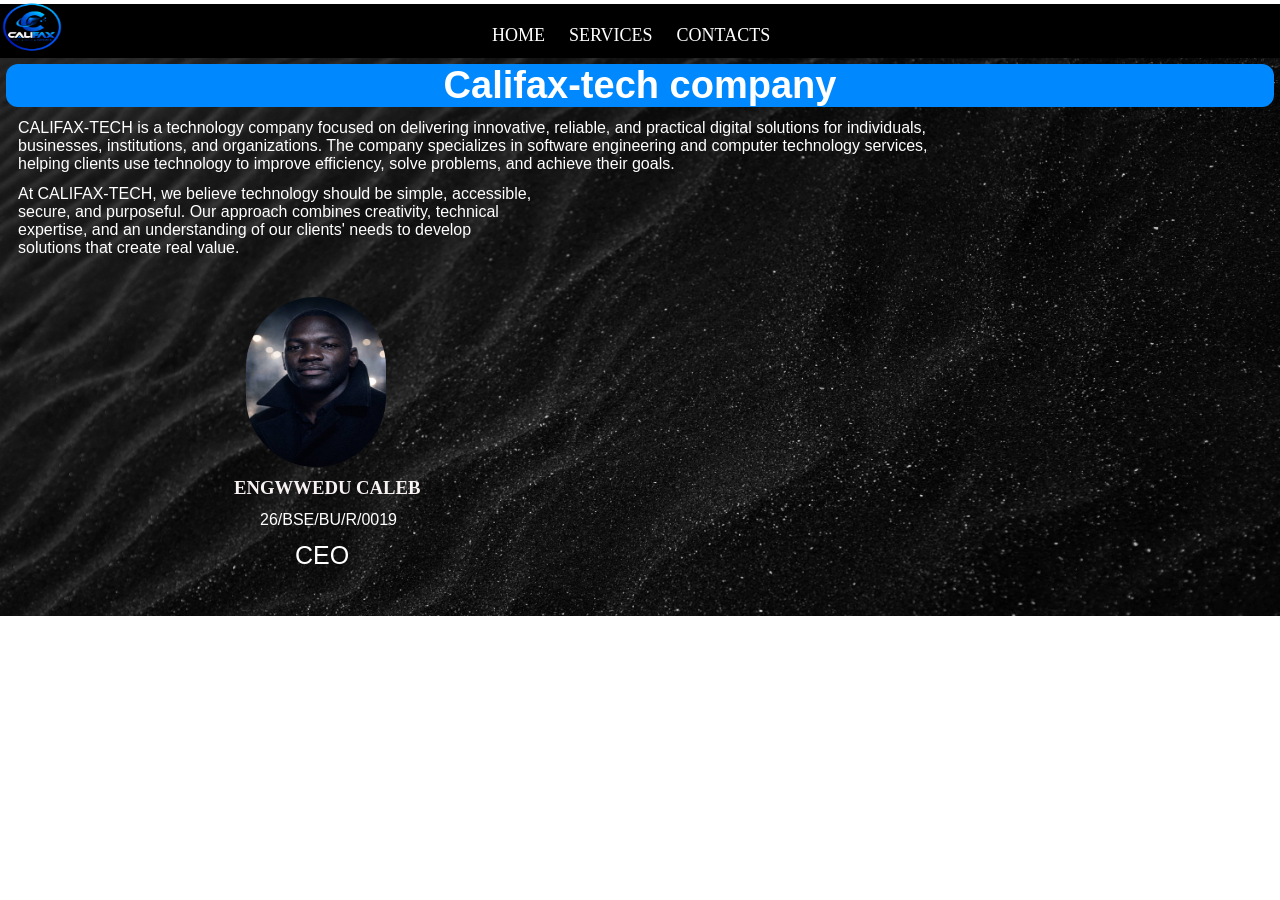
<file: index.html>
<!DOCTYPE html>
<html lang="en">
<head>
    <meta charset="UTF-8">
    <meta name="viewport" content="width=device-width, initial-scale=1.0">
    <link rel="stylesheet" href="style.css">
    <title>Califax-tech</title>
    <link rel="icon" type="image/x-icon" href="Califax Blue Tech Emblem.png">
</head>
<body class="hm">
    <nav class="home">
        <div class="logo">
            <img src="CaliFax Tech Badge Logo.png" alt="Company logo">
        </div>
        <ul class="navbar">
            <li><a href="index.html">HOME</a></li>
            <li><a href="services.html">SERVICES</a></li>
            <li><a href="contacts.html">CONTACTS</a></li>
            
        </ul>
    </nav>
    <div class="content">
        <h2>Califax-tech company</h2>
        <p>CALIFAX-TECH is a technology company focused on delivering innovative, reliable, and practical digital solutions for individuals, <br> businesses, institutions, and organizations. The company specializes in software engineering and computer technology services, <br> helping clients use technology to improve efficiency, solve problems, and achieve their goals.</p>
        <p>At CALIFAX-TECH, we believe technology should be simple, accessible,<br> secure, and purposeful. Our approach combines creativity, technical <br> expertise, and an understanding of our clients' needs to develop <br> solutions that create real value.</p>
        <div class="info">
            <figure>
                <img src="CEO 2.jpeg" class="image-style" alt="Company CEO">
                <figcaption>
                    <h3>ENGWWEDU CALEB</h3>
                    <P>26/BSE/BU/R/0019</P>
                    <p class="title">CEO</p>
                </figcaption>
            </figure>
        </div>
        
    </div>
</body>
</html>
</file>
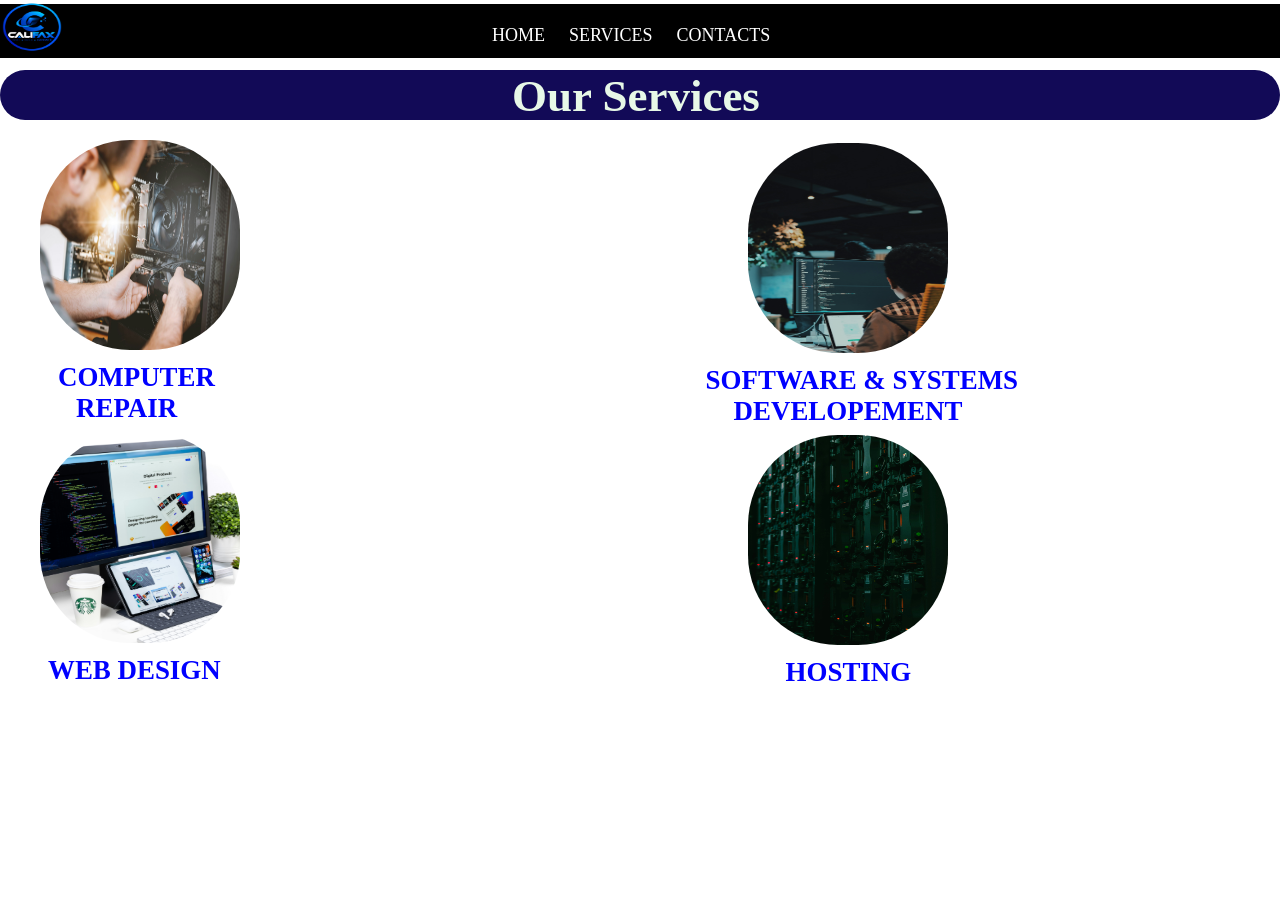
<file: services.html>
<!DOCTYPE html>
<html lang="en">
<head>
    <meta charset="UTF-8">
    <meta name="viewport" content="width=device-width, initial-scale=1.0">
    <link rel="stylesheet" href="style.css">
    <title>SERVICES</title>
    <link rel="icon" type="image/x-icon" href="Califax Blue Tech Emblem.png">
</head>
<body>
    <nav class="home">
        <div class="logo">
            <img src="CaliFax Tech Badge Logo.png" alt="Company logo">
        </div>
        <ul class="navbar">
            <li><a href="index.html">HOME</a></li>
            <li><a href="services.html">SERVICES</a></li>
            <li><a href="contacts.html">CONTACTS</a></li>
            
        </ul>
    </nav>
    <div class="head">
        <h2 class="serv">Our Services</h2>
    </div>
    <div class="services">
        <ol>
            <li>
                <figure class="rep">
                    <img src="jeshoots-com-sMKUYIasyDM-unsplash.jpg" alt="">
                    <figcaption>
                        <h3 class="comp">COMPUTER REPAIR</h3>
                    </figcaption>
                </figure>
            </li>
            <li>
                <figure class="syst">
                    <img src="arif-riyanto-vJP-wZ6hGBg-unsplash (1).jpg" alt="">
                    <figcaption>
                        <h3 class="soft">SOFTWARE & SYSTEMS <span>DEVELOPEMENT</span></h3>
                    </figcaption>
                </figure>
            </li>
            <li>
                <figure class="web">
                    <img src="daniel-korpai-pKRNxEguRgM-unsplash.jpg" alt="">
                    <figcaption>
                        <h3 class="site">WEB DESIGN</h3>
                    </figcaption>
                </figure>
            </li>
            <li>
                <figure class="host">
                    <img src="matthieu-beaumont-iYnpYeyu57k-unsplash.jpg" alt="">
                    <figcaption>
                        <h3 class="hos">HOSTING</h3>
                    </figcaption>
                </figure>
            </li>
        </ol>
    </div>
</body>
</html>
</file>
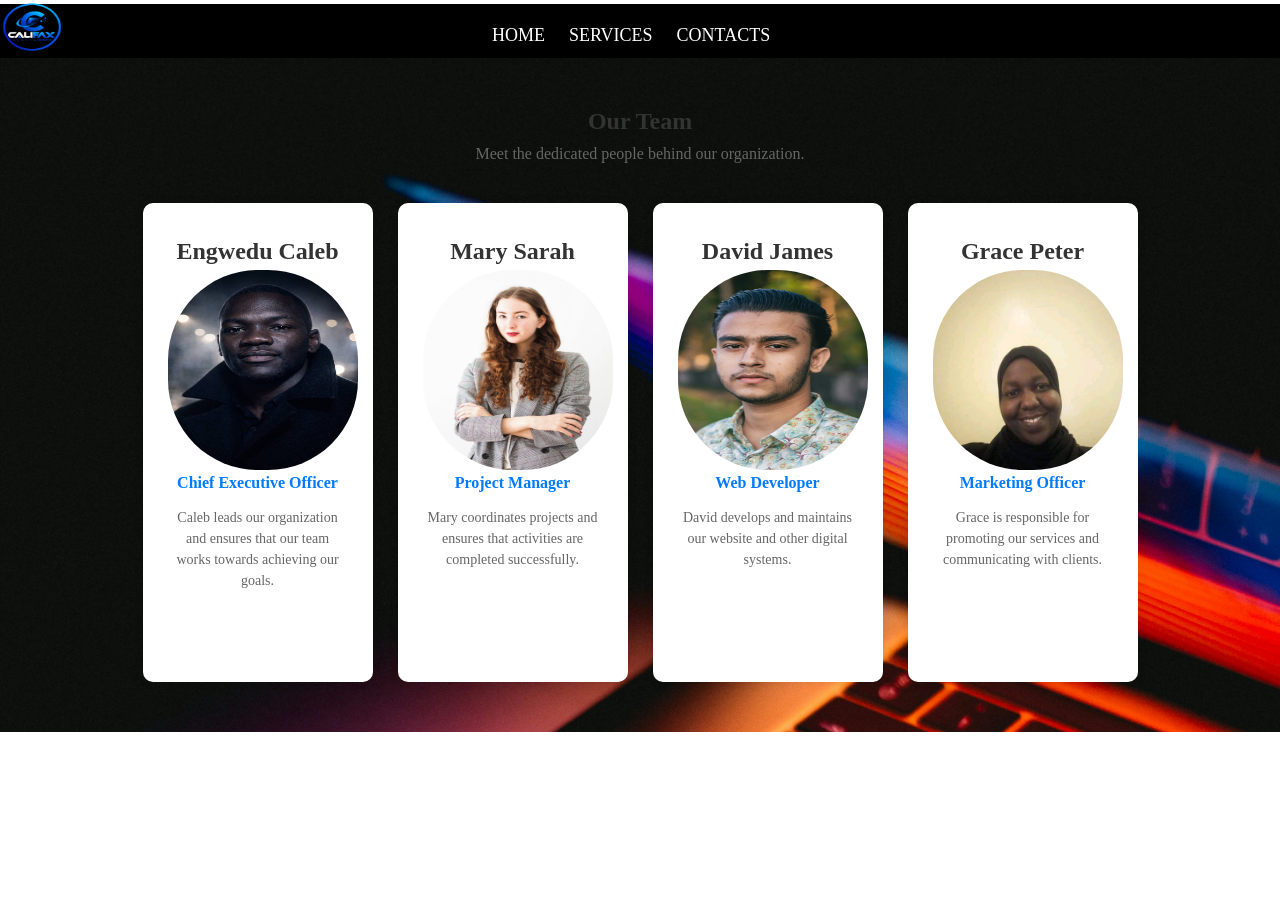
<file: team.html>
<!DOCTYPE html>
<html lang="en">
<head>
    <meta charset="UTF-8">
    <meta name="viewport" content="width=device-width, initial-scale=1.0">
    <title>Document</title>
    <link rel="stylesheet" href="style.css">
    <link rel="icon" type="image/x-icon" href="Califax Blue Tech Emblem.png">
</head>
<body>
    <nav class="home">
        <div class="logo">
            <img src="CaliFax Tech Badge Logo.png" alt="Company logo">
        </div>
        <ul class="navbar">
            <li><a href="index.html">HOME</a></li>
            <li><a href="services.html">SERVICES</a></li>
            <li><a href="contacts.html">CONTACTS</a></li>
            
        </ul>
    </nav>
    <section class="team-section">

        <h1>Our Team</h1>

        <p>
            Meet the dedicated people behind our organization.
        </p>

        <div class="team-container">

            <!-- Team Member 1 -->
            <div class="team-card">

                <i class="fa-solid fa-circle-user profile-icon"></i>

                <h2>Engwedu Caleb</h2>
                <img src="CEO 2.jpeg" alt="">

               

                <div class="role">
                    Chief Executive Officer
                </div>

                <p class="description">
                    Caleb leads our organization and ensures that
                    our team works towards achieving our goals.
                </p>

                <div class="social-icons">

                    <a href="#">
                        <i class="fa-brands fa-facebook"></i>
                    </a>

                    <a href="#">
                        <i class="fa-brands fa-linkedin"></i>
                    </a>

                    <a href="#">
                        <i class="fa-brands fa-x-twitter"></i>
                    </a>

                </div>

            </div>


            <!-- Team Member 2 -->
            <div class="team-card">

                <i class="fa-solid fa-circle-user profile-icon"></i>

                <h2>Mary Sarah</h2>
                <img src="woman photo.jpg" alt="">

                <div class="role">
                    Project Manager
                </div>

                <p class="description">
                    Mary coordinates projects and ensures that
                    activities are completed successfully.
                </p>

                <div class="social-icons">

                    <a href="#">
                        <i class="fa-brands fa-facebook"></i>
                    </a>

                    <a href="#">
                        <i class="fa-brands fa-linkedin"></i>
                    </a>

                    <a href="#">
                        <i class="fa-brands fa-instagram"></i>
                    </a>

                </div>

            </div>


            <!-- Team Member 3 -->
            <div class="team-card">

                <i class="fa-solid fa-circle-user profile-icon"></i>

                <h2>David James</h2>
                <img src="man photo.jpg" alt="">

                <div class="role">
                    Web Developer
                </div>

                <p class="description">
                    David develops and maintains our website
                    and other digital systems.
                </p>

                <div class="social-icons">

                    <a href="#">
                        <i class="fa-brands fa-github"></i>
                    </a>

                    <a href="#">
                        <i class="fa-brands fa-linkedin"></i>
                    </a>

                    <a href="#">
                        <i class="fa-brands fa-x-twitter"></i>
                    </a>

                </div>

            </div>


            <!-- Team Member 4 -->
            <div class="team-card">

                <i class="fa-solid fa-circle-user profile-icon"></i>

                <h2>Grace Peter</h2>
                <img src="IMG-20190707-WA0000.jpg" alt="">

                <div class="role">
                    Marketing Officer
                </div>

                <p class="description">
                    Grace is responsible for promoting our
                    services and communicating with clients.
                </p>

                <div class="social-icons">

                    <a href="#">
                        <i class="fa-brands fa-facebook"></i>
                    </a>

                    <a href="#">
                        <i class="fa-brands fa-instagram"></i>
                    </a>

                    <a href="#">
                        <i class="fa-brands fa-linkedin"></i>
                    </a>

                </div>

            </div>

        </div>

    </section>

</body>
</html>
</file>
<file: style.css>
*{
    margin: 0;
    padding: 0;
    box-sizing: border-box;
}

.logo{
    padding: 2px;
    position: inherit;
    height: 0.5px;
    width: 7px;
}

.logo img{
    height: 50px;
    width: 60px;
}

.navbar{
    padding-left: 480px;
    padding-top: 9px;
    list-style: none;
    display: flex;
    background-color: black;
       
}

.hm{
    width: 100%;
    
}

.navbar li{
    margin: 12px;
     
}

.navbar li a{
    font-family: 'Times New Roman';
    text-decoration: none;
    font-size: 18px;
    color: white;
    
}

.navbar li a:hover{
    color: rgb(7, 200, 243);
    cursor: pointer;
    transition: .4s ease;

}

.content{
    width: 100%;
    padding: 6px;
    padding-left: 6px;
    background-image: url(waves.jpg);
    background-size: 100%;
    
    
}

.content h2{
    color: white;
    font-family: Arial;
    font-size: 38px;
    font-style: unset;
    border: 73px;
    border-radius: 12px;
    background-color: rgb(0, 136, 255);
    text-align: center;
    position: center;
}

.content p{
    margin: 12px;
    align-items: center;
    font-family: Arial;
    font-style: initial;
    background-color: transparent;
    border-radius: 10px;
    color: white;
    width: 80%;
}

.info{
   margin: 40px;
   padding-left: 200px; 
}

.info figure img{
    
}

.image-style{
    border-radius: 80px;
    width: 140px;
    height: 170px;
    position: center;
   
    
}

figcaption{
    margin: 6px;
    
}

figcaption h3{
    text-indent: -18px;
    color: rgb(249, 242, 242);
    font-family: 'Times New Roman';
}

figcaption p{
    font-family: 'Courier New';
    text-indent: -4px;
    
}

.title{
    font-size: 25px;
    padding-left: 35px;
}

.head
    

.serv{
    font-size: 45px;
    color: rgb(231, 248, 231);
    padding-left: 40%;
    background-color: rgb(18, 10, 87);
    border-radius: 60px;
    margin-top: 12px;
    height: 50px;
    position: center;

}

.services{
    padding-left: 20px;
    margin: 20px;
    background-color: transparent;
    
}
   

.services ol li{
    display: grid;
    color: blue;
    font-size: 23px;
    list-style-type: none;
}

.rep img{
    width: 200px;
    height: 210px;
    border-radius: 90px;
}

.comp{
    color: blue;
    width: 190px;
    padding-left: 30px;
}

.syst{
    padding-left: 58%;
    margin-top: -287px;
}

.syst img{
    width: 200px;
    height: 210px;
    border-radius: 90px;
}

.soft{
    color: blue;
    width: 300px;
    margin-left: -30px;
    
}

span{
    padding-left: 24px;
}

.web img{
    width: 200px;
    height: 210px;
    border-radius: 90px;
}

.site{
    color: blue;
    width: 200px;
    padding-left: 20px;
}

.host img{
    width: 200px;
    height: 210px;
    border-radius: 90px;
}

.hos{
    color: blue;
    padding-left: 20px;
    margin-left: 30px;
}

.host{
    padding-left: 58%;
    margin-top: -257px;
}

.contact img{
    width: 80px;
    margin-top: ;
    padding: 23px;
    height: 100px;
    margin-bottom: 4px;
}


.contact a{
    text-decoration: none;
}

.contact a:hover{
    color: blue;
}


 .contact-container {
            width: 80%;
            max-width: 900px;
            margin: 50px auto;
            background-color: white;
            padding: 30px;
            border-radius: 10px;
            box-shadow: 0 0 10px rgba(0,0,0,0.1);
        }

        h1 {
            text-align: center;
            color: #333;
        }

        .contact-info {
            margin-top: 30px;
            padding-left: 0px;
        }

        .contact-item {
            display: flex;
            align-items: center;
            margin: 20px 0;
            font-size: 18px;
        }

        .contact-item i {
            font-size: 25px;
            width: 45px;
            color: #007bff;
        }

        .contact-item a {
            text-decoration: none;
            color: #333;
        }

        .contact-item a:hover {
            color: #007bff;
        }

        /* Social Media */

        .social-media {
            text-align: center;
            margin-top: 30px;
        }

        .social-media a {
            display: inline-block;
            margin: 10px;
            font-size: 30px;
            color: #333;
            transition: 0.3s;
        }

        .social-media a:hover {
            color: #007bff;
            transform: scale(1.2);
        }

        span{
            padding-left: 10px;
        }


        .team-section {
            padding: 50px 20px;
            text-align: center;
            background-image: url(beatiful\ pc\ outlook.jpg);
            background-size: cover;
        }

        .team-section h1 {
            color: #333;
            margin-bottom: 10px;
        }

        .team-section p {
            color: #666;
            margin-bottom: 40px;
        }

        .team-container {
            display: flex;
            justify-content: center;
            gap: 25px;
            flex-wrap: wrap;
        }

        .team-card {
            background-color: white;
            width: 230px;
            padding: 25px;
            border-radius: 10px;
            box-shadow: 0 0 10px rgba(0,0,0,0.1);
            transition: 0.3s;
        }

        .team-card:hover {
            transform: translateY(-8px);
        }

        .profile-icon {
            font-size: 80px;
            color: #007bff;
            margin-bottom: 15px;
        }

        .team-card h2 {
            margin: 10px 0 5px;
            color: #333;
        }

        .role {
            color: #007bff;
            font-weight: bold;
            margin-bottom: 15px;
        }

        .description {
            color: #666;
            font-size: 14px;
            line-height: 1.5;
        }

        .social-icons {
            margin-top: 20px;
        }

        .social-icons a {
            text-decoration: none;
            color: #333;
            font-size: 22px;
            margin: 0 7px;
            transition: 0.3s;
        }

        .social-icons a:hover {
            color: #007bff;
        }

.tem{
    align-items: center;
    padding-left: 48%;
    
}

.tem a{
    text-decoration: none;
    font-size: 30px;
    font-family: 'Times New Roman';
    background-color: black;
    border-radius: 9px;
    color: white;
    

}
.button-link{
    text-align: center;
}

.tem a:hover{
    background-color: rgb(7, 200, 243);
}

.team-card img{
    width: 190px;
    height: 200px;
    border-radius: 90px;
}
</file>
